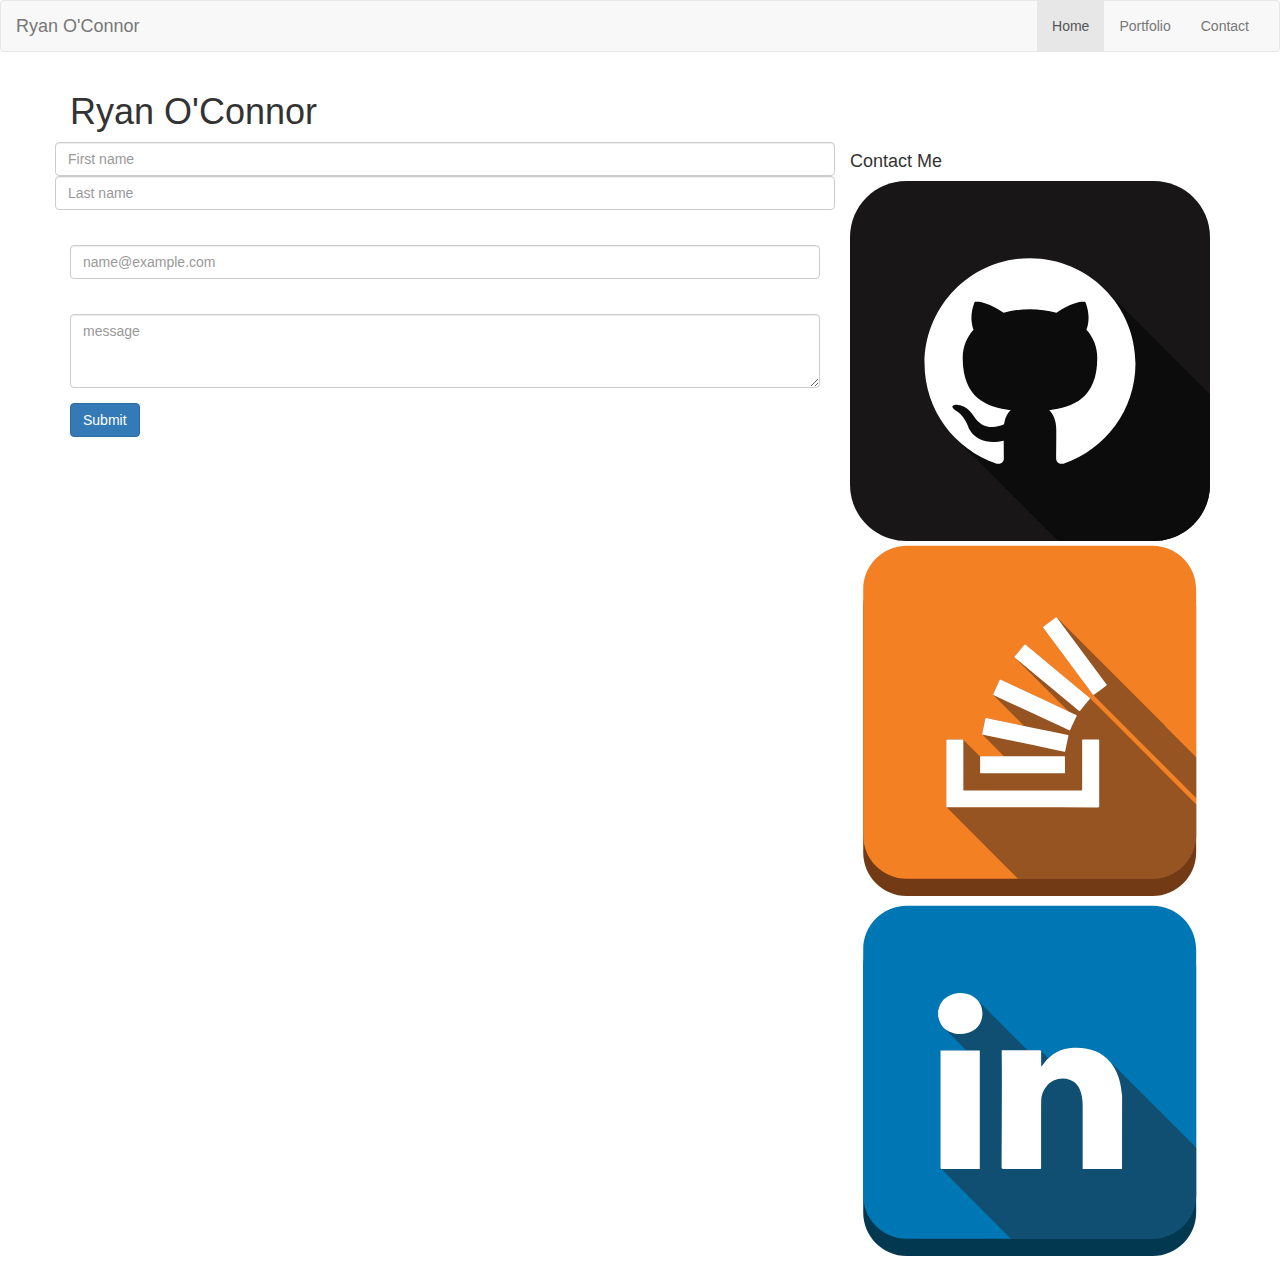
<file: contact.html>
<!doctype html>
<html lang="en">
  <head>
    <title>Ryan O'Connor</title>
    <!-- Required meta tags -->
    <meta charset="utf-8">
    <meta name="viewport" content="width=device-width, initial-scale=1, shrink-to-fit=no">
    <!-- Bootstrap CSS -->
    <!-- Latest compiled and minified CSS -->
	<link rel="stylesheet" href="https://maxcdn.bootstrapcdn.com/bootstrap/3.3.7/css/bootstrap.min.css" integrity="sha384-BVYiiSIFeK1dGmJRAkycuHAHRg32OmUcww7on3RYdg4Va+PmSTsz/K68vbdEjh4u" crossorigin="anonymous">
    <link rel="stylesheet" href="assets/css/style.css">
  </head>
  <body>
  	
  	<nav class="navbar navbar-default">
	  <div class="container-fluid">
	    <!-- Brand and toggle get grouped for better mobile display -->
	    <div class="navbar-header">
	      <button type="button" class="navbar-toggle collapsed" data-toggle="collapse" data-target="#bs-example-navbar-collapse-1" aria-expanded="false">
	        <span class="sr-only">Toggle navigation</span>
	        <span class="icon-bar"></span>
	        <span class="icon-bar"></span>
	        <span class="icon-bar"></span>
	      </button>
	      <a class="navbar-brand" href="index.html">Ryan O'Connor</a>
	    </div>

	    <!-- Collect the nav links, forms, and other content for toggling -->
	    <div class="collapse navbar-collapse" id="bs-example-navbar-collapse-1">
	      <ul class="nav navbar-nav navbar-right">
	        <li class="active"><a href="index.html">Home <span class="sr-only">(current)</span></a></li>
	        <li><a href="portfolio.html">Portfolio</a></li>
	        <li><a href="contact.html">Contact</a></li>
	      </ul>
	    </div><!-- /.navbar-collapse -->
	  </div><!-- /.container-fluid -->
	</nav>
	<div class="container">
		<h1 class="display-5 name-header">Ryan O'Connor</h1>
		<div class="row">
			<section class="contact-form col-lg-8 col-md-12 col-sm-12">
				<form>
				  <div class="form-group">
				    <div class="row">
					    <div class="col">
					      <input type="text" class="form-control" placeholder="First name">
					    </div>
					    <div class="col">
					      <input type="text" class="form-control" placeholder="Last name">
					    </div>
					  </div>
				  </div>
				  <div class="form-group">
				    <label for="exampleFormControlInput1"></label>
				    <input type="email" class="form-control" id="exampleFormControlInput1" placeholder="name@example.com">
				  </div>
				  <div class="form-group">
				    <label for="exampleFormControlTextarea1"></label>
				    <textarea class="form-control" id="exampleFormControlTextarea1"  placeholder="message"rows="3"></textarea>
				  </div>
				  <div class="col-auto">
				    <button type="submit" class="btn btn-primary">Submit</button>
				  </div>
				</form>
			</section>
			<div class="card contact-card col-lg-4 col-md-12 col-sm-12">
			  <h4 class="card-header">Contact Me</h4>
			  <div class="card-body">
				<div class="contact-links">

			    <a href="#" class="">
			    	<img src="assets/images/if_github_253591.svg" alt="" class="professional-link">
			    </a>

			    <a href="#" class="">
			    	<img src="assets/images/if_stackoverflow_2581798.svg" alt="" class="professional-link">
			    </a>

			    <a href="#" class="">
			    	<img src="assets/images/if_linkedin_2581817.svg" alt="" class="professional-link">
			    </a>

			  </div>
			</div>
		</div>
    </div>
  	<script src="https://maxcdn.bootstrapcdn.com/bootstrap/3.3.7/js/bootstrap.min.js" integrity="sha384-Tc5IQib027qvyjSMfHjOMaLkfuWVxZxUPnCJA7l2mCWNIpG9mGCD8wGNIcPD7Txa" crossorigin="anonymous"></script>
  </body>
</html>
</file>
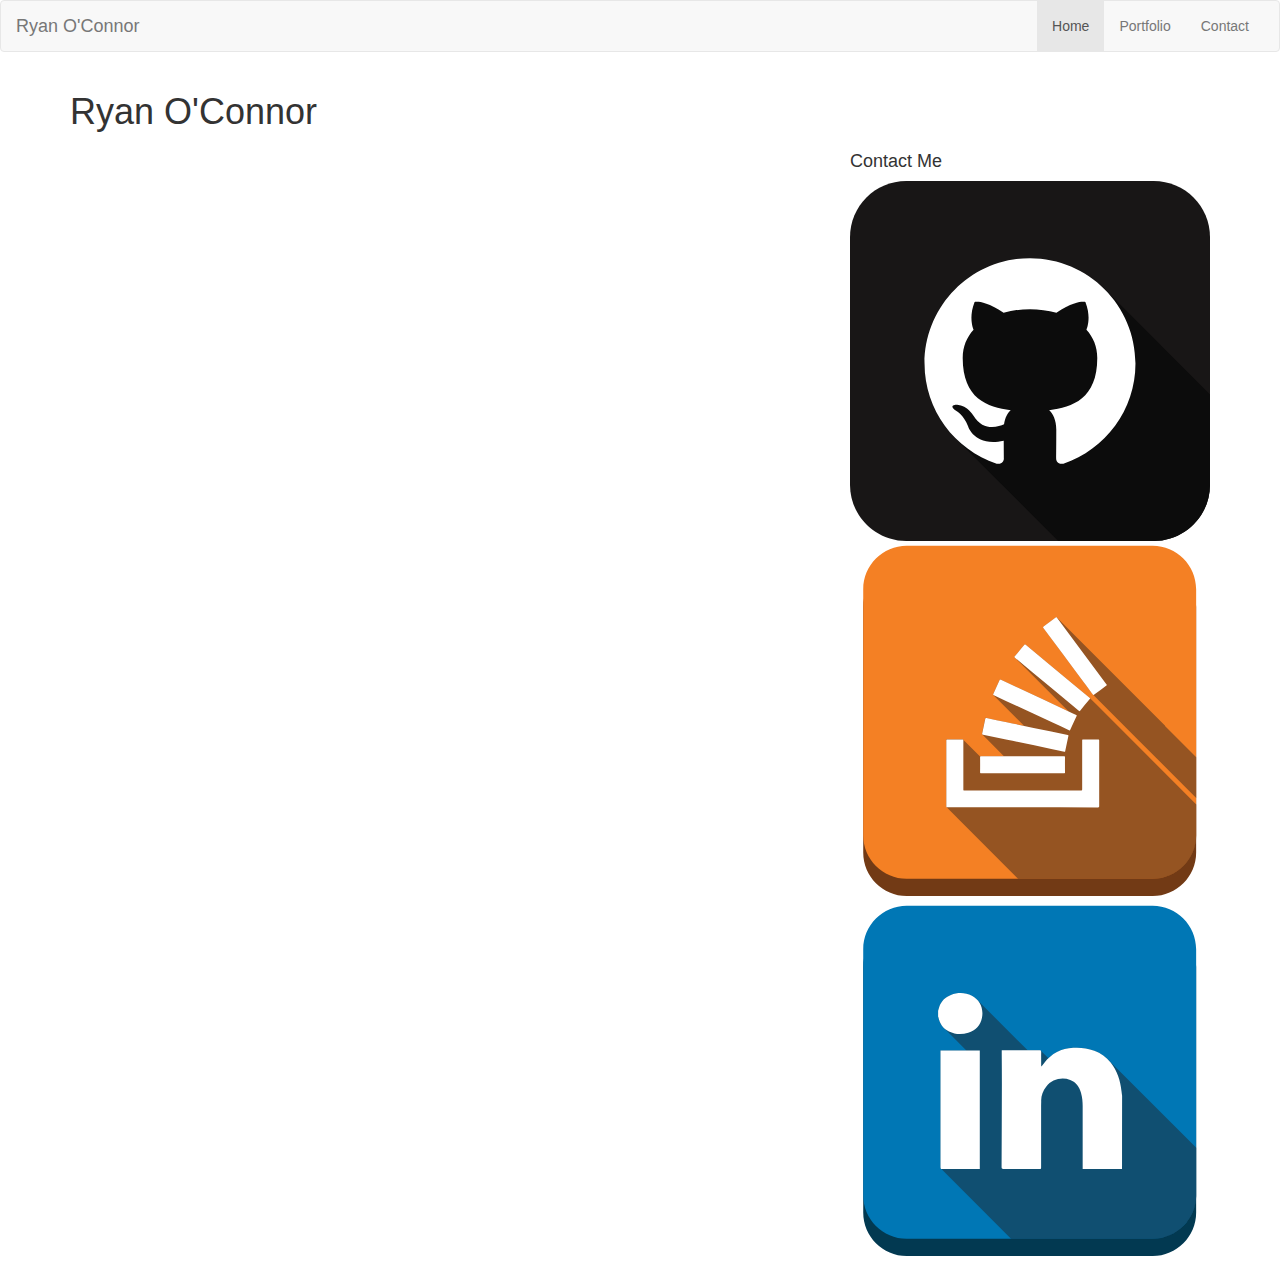
<file: portfolio.html>
<!doctype html>
<html lang="en">
  <head>
    <title>Ryan O'Connor</title>
    <!-- Required meta tags -->
    <meta charset="utf-8">
    <meta name="viewport" content="width=device-width, initial-scale=1, shrink-to-fit=no">
    <!-- Bootstrap CSS -->
    <!-- Latest compiled and minified CSS -->
	<link rel="stylesheet" href="https://maxcdn.bootstrapcdn.com/bootstrap/3.3.7/css/bootstrap.min.css" integrity="sha384-BVYiiSIFeK1dGmJRAkycuHAHRg32OmUcww7on3RYdg4Va+PmSTsz/K68vbdEjh4u" crossorigin="anonymous">
    <link rel="stylesheet" href="assets/css/style.css">
  </head>
  <body>
  	<nav class="navbar navbar-default">
	  <div class="container-fluid">
	    <!-- Brand and toggle get grouped for better mobile display -->
	    <div class="navbar-header">
	      <button type="button" class="navbar-toggle collapsed" data-toggle="collapse" data-target="#bs-example-navbar-collapse-1" aria-expanded="false">
	        <span class="sr-only">Toggle navigation</span>
	        <span class="icon-bar"></span>
	        <span class="icon-bar"></span>
	        <span class="icon-bar"></span>
	      </button>
	      <a class="navbar-brand" href="index.html">Ryan O'Connor</a>
	    </div>

	    <!-- Collect the nav links, forms, and other content for toggling -->
	    <div class="collapse navbar-collapse" id="bs-example-navbar-collapse-1">
	      <ul class="nav navbar-nav navbar-right">
	        <li class="active"><a href="index.html">Home <span class="sr-only">(current)</span></a></li>
	        <li><a href="portfolio.html">Portfolio</a></li>
	        <li><a href="contact.html">Contact</a></li>
	      </ul>
	    </div><!-- /.navbar-collapse -->
	  </div><!-- /.container-fluid -->
	</nav>
	<div class="container">
		<h1 class="display-5 name-header">Ryan O'Connor</h1>
		<div class="row">
			<div class="portfolio col-lg-8 col-md-12 col-sm-12">
			</div> 
			<div class="card contact-card col-lg-4 col-md-12 col-sm-12">
			  <h4 class="card-header">Contact Me</h4>
			  <div class="card-body">
				<div class="contact-links">
				    <a href="#" class="">
				    	<img src="assets/images/if_github_253591.svg" alt="" class="professional-link">
				    </a>

				    <a href="#" class="">
				    	<img src="assets/images/if_stackoverflow_2581798.svg" alt="" class="professional-link">
				    </a>

				    <a href="#" class="">
				    	<img src="assets/images/if_linkedin_2581817.svg" alt="" class="professional-link">
				    </a>
			    </div>
			  </div>
			</div>
		</div>
	</div>
  	<script src="https://maxcdn.bootstrapcdn.com/bootstrap/3.3.7/js/bootstrap.min.js" integrity="sha384-Tc5IQib027qvyjSMfHjOMaLkfuWVxZxUPnCJA7l2mCWNIpG9mGCD8wGNIcPD7Txa" crossorigin="anonymous"></script>
  </body>
</html>
</file>
<file: assets/css/style.css>
/*.headline {
	background-color: black;
	color: white;
	text-align: center;
}*/

.panel {
	margin-top: 25px;
}

.professional-link {
	width: 100%;
}

.profile-picture {
	margin-top: 10px;
	float: left;
	padding-right: 15px;
}

@media screen and (max-width: 1200px) {
}

@media screen and (max-width: 768px) {
}
</file>
